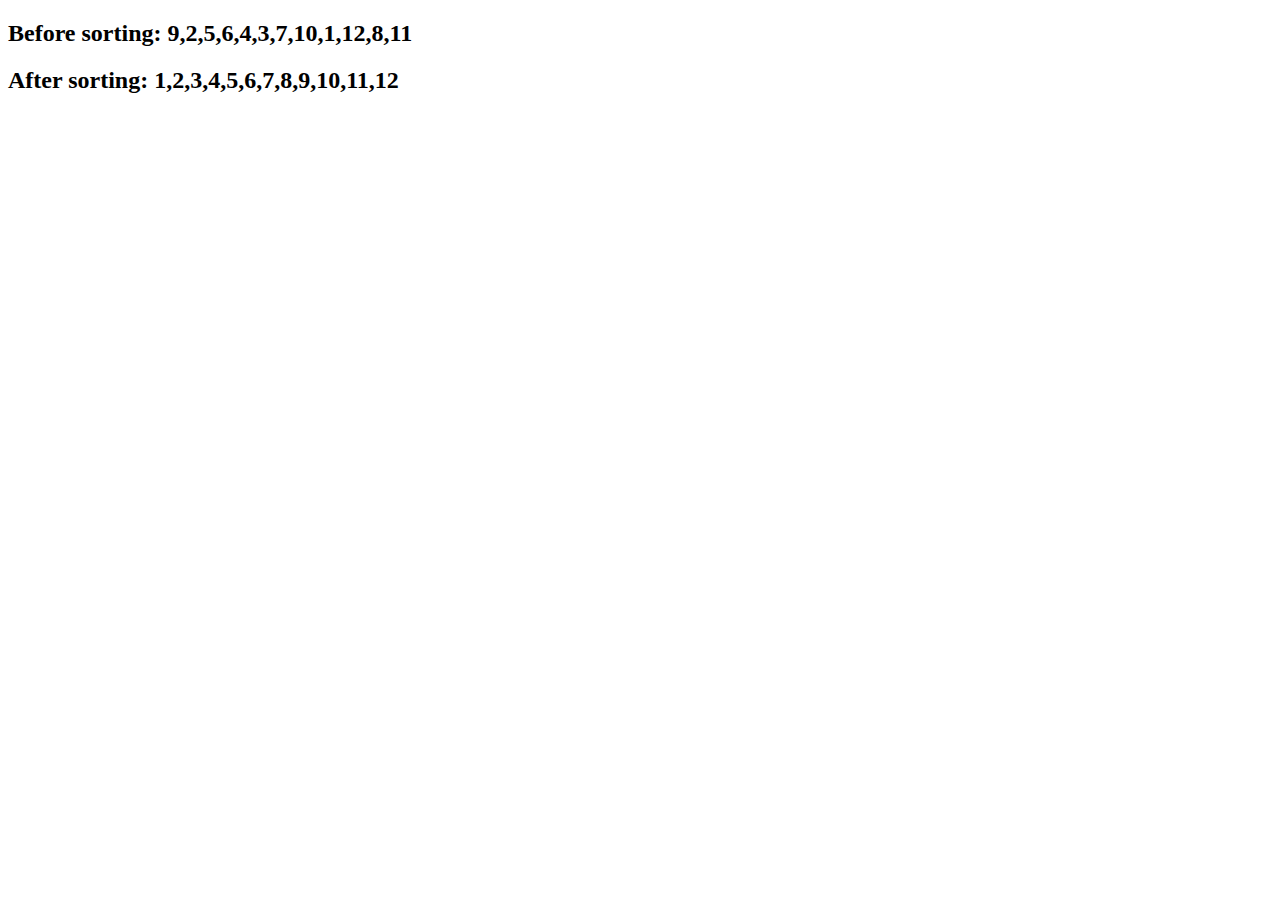
<file: algorithm/quicksort/index.html>
<!DOCTYPE html>
<html lang="en">
<head>
    <meta charset="UTF-8">
    <meta name="viewport" content="width=, initial-scale=1.0">
    <meta http-equiv="X-UA-Compatible" content="ie=edge">
    <title>Quicksort</title>
</head>
<body>
    <script src="quicksort.js"></script>
</body>
</html>
</file>
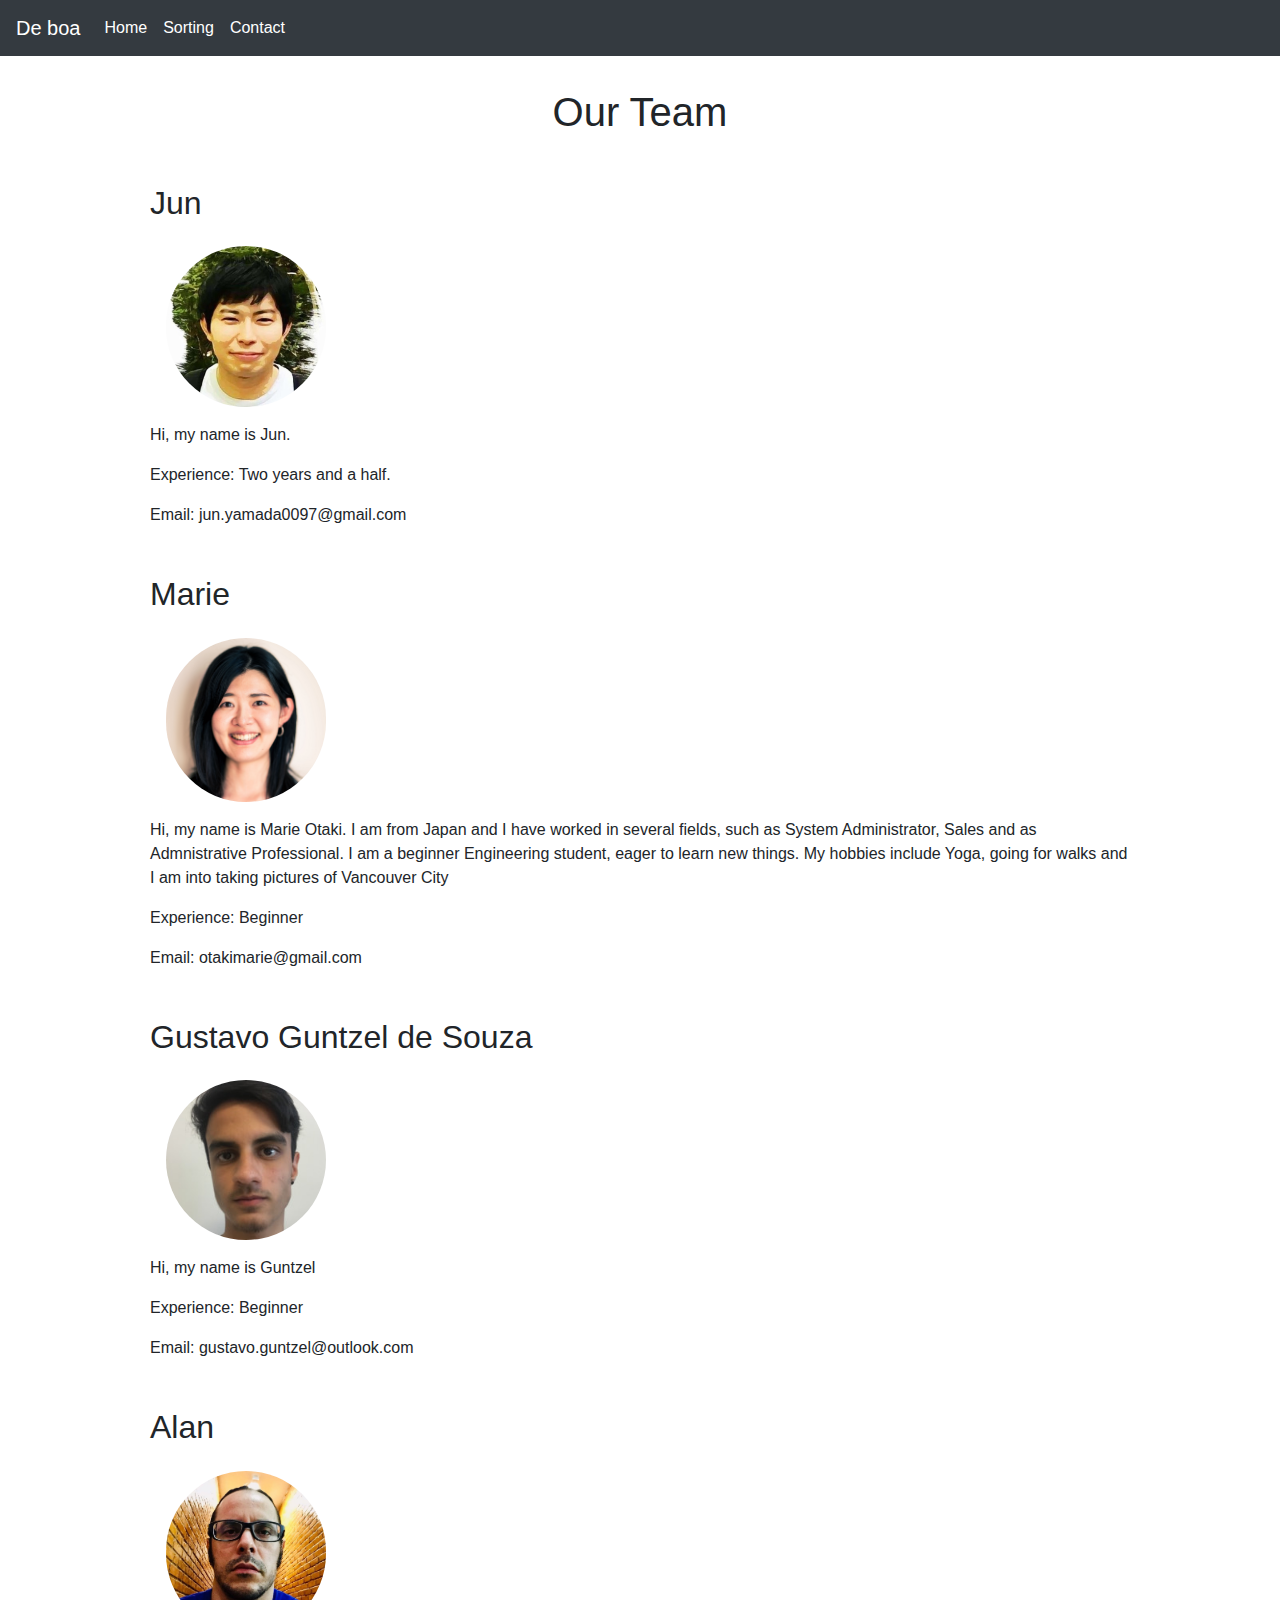
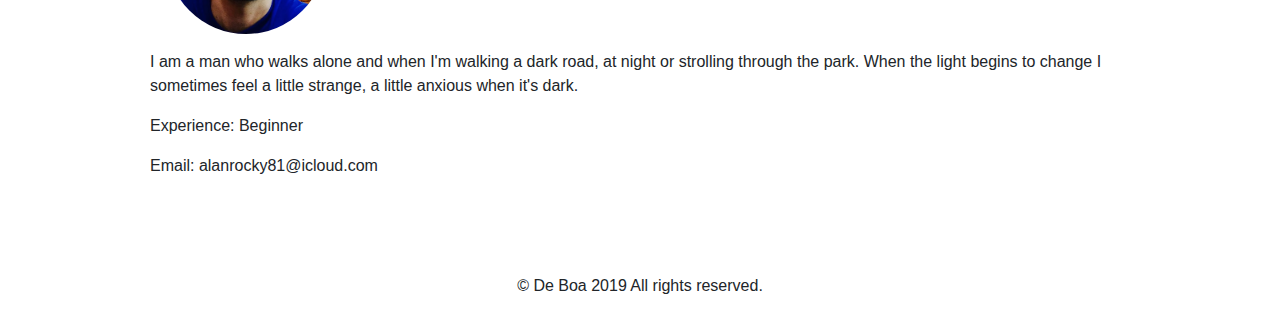
<file: contact.html>
<!DOCTYPE html>

<html lang="en">
  <head>
    <meta charset="UTF-8" />
    <meta name="viewport" content="width=device-width,initial-scale=1.0" />
    <meta http-equiv="X-UA-Compatible" content="ie=edge" />
    <link rel="stylesheet" href="./css/reset.css" />
    <link
      rel="stylesheet"
      href="https://stackpath.bootstrapcdn.com/bootstrap/4.3.1/css/bootstrap.min.css"
      integrity="sha384-ggOyR0iXCbMQv3Xipma34MD+dH/1fQ784/j6cY/iJTQUOhcWr7x9JvoRxT2MZw1T"
      crossorigin="anonymous"
    />
    <link rel="stylesheet" href="./css/contact.css" />
    <title>Contact - Algorithm Project</title>
  </head>
  <body>
    <header>
      <nav class="navbar navbar-expand-lg navbar-light bg-dark">
        <a class="navbar-brand text-white" href="index.html">De boa</a>
        <button
          class="navbar-toggler"
          type="button"
          data-toggle="collapse"
          data-target="#navbarNavAltMarkup"
          aria-controls="navbarNavAltMarkup"
          aria-expanded="false"
          aria-label="Toggle navigation"
        >
          <span class="navbar-toggler-icon"></span>
        </button>
        <div
          class="collapse navbar-collapse text-white"
          id="navbarNavAltMarkup"
        >
          <div class="navbar-nav">
            <a class="nav-item nav-link active text-white" href="index.html"
              >Home</a
            >
            <a class="nav-item nav-link text-white" href="sorting.html"
              >Sorting</a
            >
            <a class="nav-item nav-link text-white" href="contact.html"
              >Contact</a
            >
          </div>
        </div>
      </nav>
    </header>
    <div class="container">
      <h1>Our Team</h1>
      <ul>
        <li>
          <h2>Jun</h2>
          <img src="./images/jun.jpg" alt="Jun's picture" />
          <p>Hi, my name is Jun.</p>
          <p>Experience: Two years and a half.</p>
          <p>Email: jun.yamada0097@gmail.com</p>
        </li>
        <li>
          <h2>Marie</h2>
          <img src="./images/marie.jpg" alt="Marie's picture" />
          <p>
            Hi, my name is Marie Otaki. I am from Japan and I have worked in
            several fields, such as System Administrator, Sales and as
            Admnistrative Professional. I am a beginner Engineering student,
            eager to learn new things. My hobbies include Yoga, going for walks
            and I am into taking pictures of Vancouver City
          </p>
          <p>Experience: Beginner</p>
          <p>Email: otakimarie@gmail.com</p>
        </li>
        <li>
          <h2>Gustavo Guntzel de Souza</h2>
          <img src="./images/gustavo.png" alt="Guntzel's picture" />
          <p>Hi, my name is Guntzel</p>
          <p>Experience: Beginner</p>
          <p>Email: gustavo.guntzel@outlook.com</p>
        </li>
        <li>
          <h2>Alan</h2>
          <img src="./images/alan.jpg" alt="Alan's picture" />
          <p>
            I am a man who walks alone and when I'm walking a dark road, at
            night or strolling through the park. When the light begins to change
            I sometimes feel a little strange, a little anxious when it's dark.
          </p>
          <p>Experience: Beginner</p>
          <p>Email: alanrocky81@icloud.com</p>
        </li>
      </ul>
    </div>
    <footer>
      <div class="footer-copyright text-center py-3">
        &copy; De Boa 2019 All rights reserved.
      </div>
    </footer>
    <script
      src="https://code.jquery.com/jquery-3.4.1.min.js"
      integrity="sha256-CSXorXvZcTkaix6Yvo6HppcZGetbYMGWSFlBw8HfCJo="
      crossorigin="anonymous"
    ></script>
    <script
      src="https://cdnjs.cloudflare.com/ajax/libs/popper.js/1.14.7/umd/popper.min.js"
      integrity="sha384-UO2eT0CpHqdSJQ6hJty5KVphtPhzWj9WO1clHTMGa3JDZwrnQq4sF86dIHNDz0W1"
      crossorigin="anonymous"
    ></script>
    <script
      src="https://stackpath.bootstrapcdn.com/bootstrap/4.3.1/js/bootstrap.min.js"
      integrity="sha384-JjSmVgyd0p3pXB1rRibZUAYoIIy6OrQ6VrjIEaFf/nJGzIxFDsf4x0xIM+B07jRM"
      crossorigin="anonymous"
    ></script>
  </body>
</html>
</file>
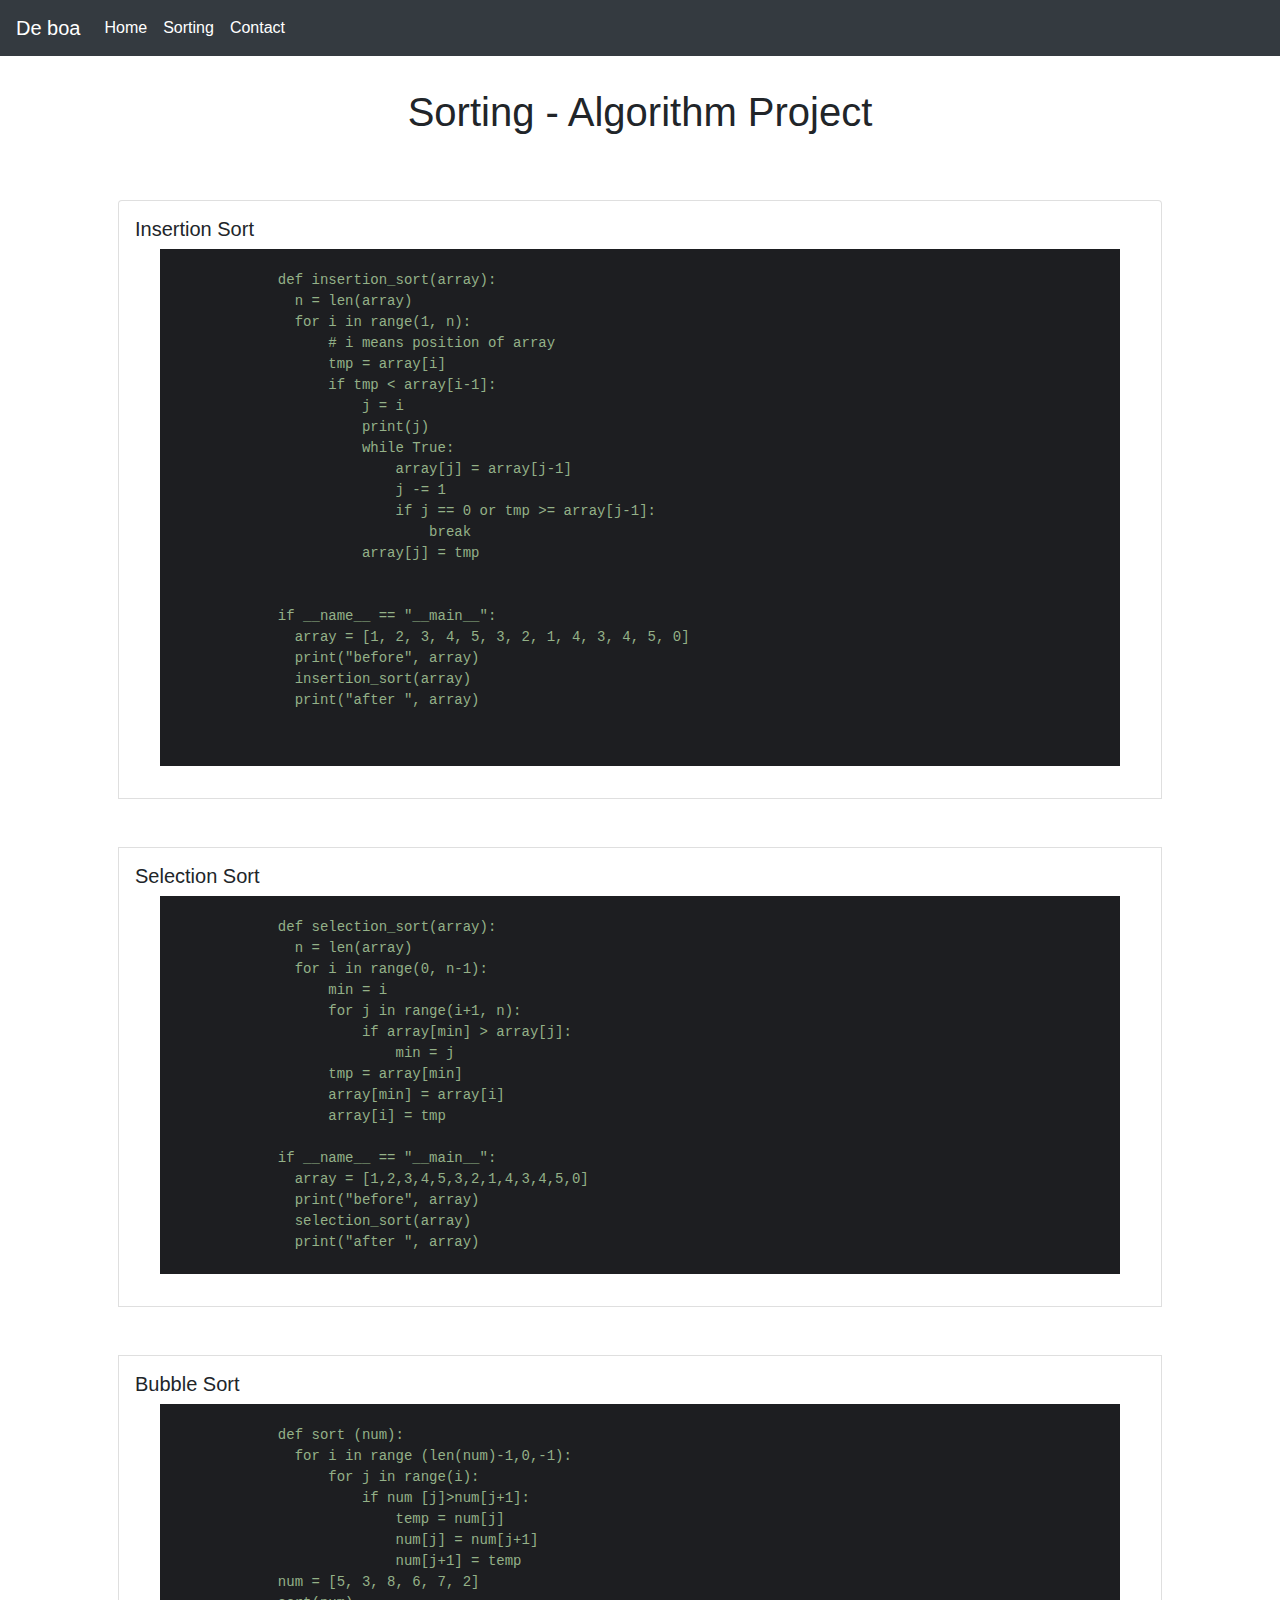
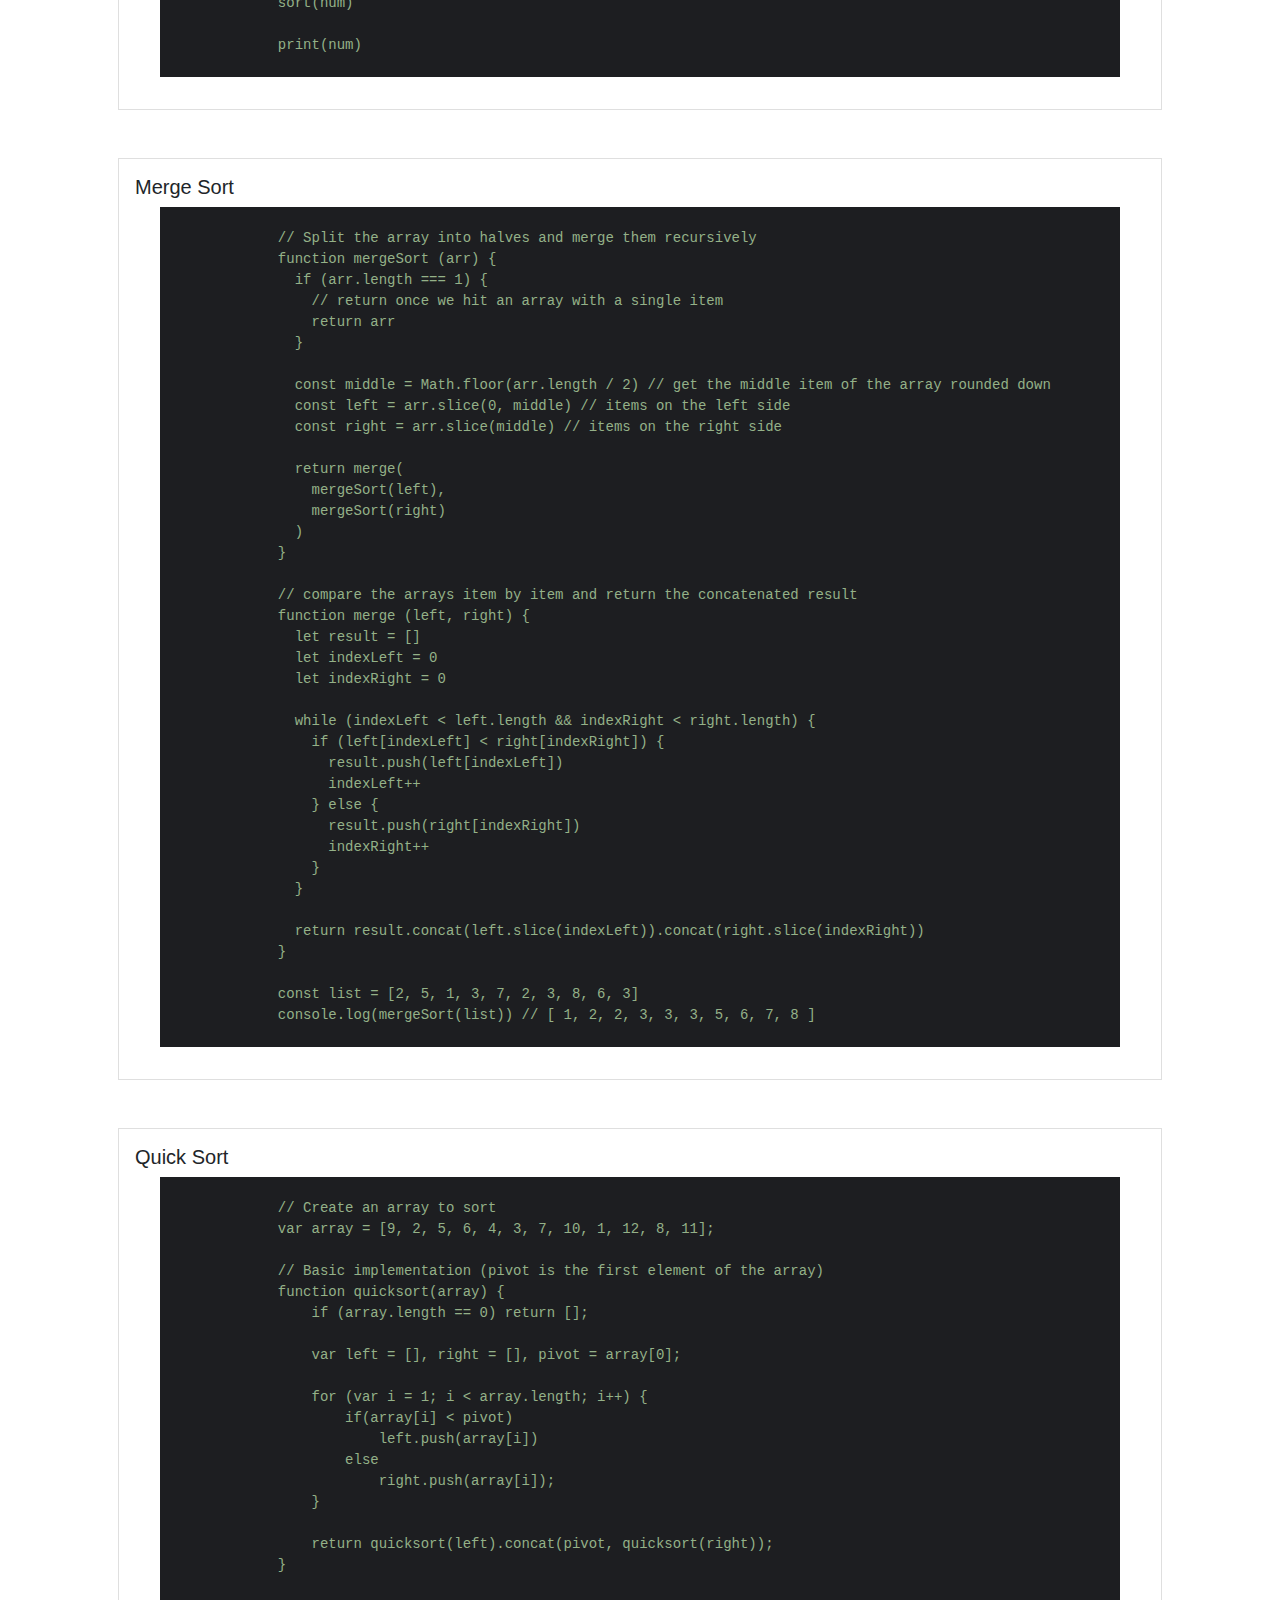
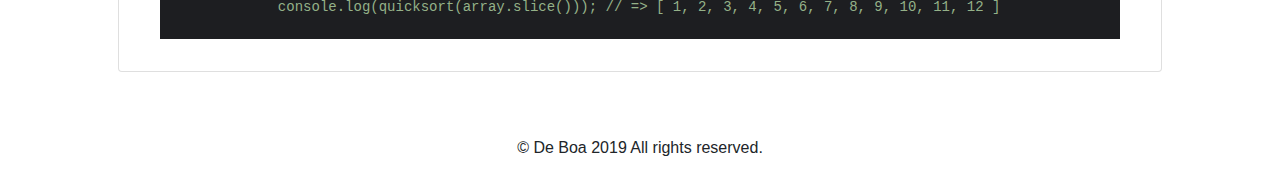
<file: sorting.html>
<!DOCTYPE html>
<html lang="en">
  <head>
    <meta charset="utf-8" />
    <meta
      name="viewport"
      content="width=device-width, initial-scale=1, shrink-to-fit=no"
    />
    <title>Sorting</title>
    <link rel="stylesheet" href="./css/reset.css" />
    <link
      rel="stylesheet"
      href="https://stackpath.bootstrapcdn.com/bootstrap/4.3.1/css/bootstrap.min.css"
      integrity="sha384-ggOyR0iXCbMQv3Xipma34MD+dH/1fQ784/j6cY/iJTQUOhcWr7x9JvoRxT2MZw1T"
      crossorigin="anonymous"
    />
    <link rel="stylesheet" href="css/sorting.css" />
  </head>
  <body>
    <header>
        <nav class="navbar navbar-expand-lg navbar-light bg-dark">
          <a class="navbar-brand text-white" href="index.html">De boa</a>
          <button
            class="navbar-toggler"
            type="button"
            data-toggle="collapse"
            data-target="#navbarNavAltMarkup"
            aria-controls="navbarNavAltMarkup"
            aria-expanded="false"
            aria-label="Toggle navigation"
          >
            <span class="navbar-toggler-icon"></span>
          </button>
          <div class="collapse navbar-collapse text-white" id="navbarNavAltMarkup">
            <div class="navbar-nav">
              <a class="nav-item nav-link active text-white" href="index.html">Home</a>
              <a class="nav-item nav-link text-white" href="sorting.html">Sorting</a>
              <a class="nav-item nav-link text-white" href="contact.html">Contact</a>
            </div>
          </div>
        </nav>
      </header>
    <div class="container">
      <h1>Sorting - Algorithm Project</h1>
      <!-- <nav>
        <li><a href="#insertion">Insertion Sort</a></li>
        <li><a href="#selection">Selection Sort</a></li>
        <li><a href="#bubble">Bubble Sort</a></li>
        <li><a href="#merge">Merge Sort</a></li>
        <li><a href="#quick">Quick Sort</a></li>
      </nav> -->

      <ul class="list-group">
        <li class="list-group-item" id="insertion">
          <h5>Insertion Sort</h5>
          <section class="code">
            <pre><code>
              def insertion_sort(array):
                n = len(array)
                for i in range(1, n):
                    # i means position of array
                    tmp = array[i]
                    if tmp < array[i-1]:
                        j = i
                        print(j)
                        while True:
                            array[j] = array[j-1]
                            j -= 1
                            if j == 0 or tmp >= array[j-1]:
                                break
                        array[j] = tmp
            
            
              if __name__ == "__main__":
                array = [1, 2, 3, 4, 5, 3, 2, 1, 4, 3, 4, 5, 0]
                print("before", array)
                insertion_sort(array)
                print("after ", array)
          </code><pre>
          </section>
        </li>
        <li class="list-group-item" id="selection">
          <h5>Selection Sort</h5>
          <section class="code">
            <pre><code>
              def selection_sort(array):
                n = len(array)
                for i in range(0, n-1):
                    min = i
                    for j in range(i+1, n):
                        if array[min] > array[j]:
                            min = j
                    tmp = array[min]
                    array[min] = array[i]
                    array[i] = tmp
            
              if __name__ == "__main__":
                array = [1,2,3,4,5,3,2,1,4,3,4,5,0]
                print("before", array)
                selection_sort(array)
                print("after ", array)
            </code></pre>
          </section>
        </li>
        <li class="list-group-item" id="bubble">
          <h5>Bubble Sort</h5>
          <section class="code">
            <pre><code>
              def sort (num):
                for i in range (len(num)-1,0,-1):
                    for j in range(i):
                        if num [j]>num[j+1]:
                            temp = num[j]
                            num[j] = num[j+1]
                            num[j+1] = temp
              num = [5, 3, 8, 6, 7, 2]
              sort(num)

              print(num)
            </code></pre>
          </section>
        </li>
        <li class="list-group-item" id="merge">
          <h5>Merge Sort</h5>
          <section class="code">
            <pre><code>
              // Split the array into halves and merge them recursively 
              function mergeSort (arr) {
                if (arr.length === 1) {
                  // return once we hit an array with a single item
                  return arr
                }

                const middle = Math.floor(arr.length / 2) // get the middle item of the array rounded down
                const left = arr.slice(0, middle) // items on the left side
                const right = arr.slice(middle) // items on the right side

                return merge(
                  mergeSort(left),
                  mergeSort(right)
                )
              }

              // compare the arrays item by item and return the concatenated result
              function merge (left, right) {
                let result = []
                let indexLeft = 0
                let indexRight = 0

                while (indexLeft < left.length && indexRight < right.length) {
                  if (left[indexLeft] < right[indexRight]) {
                    result.push(left[indexLeft])
                    indexLeft++
                  } else {
                    result.push(right[indexRight])
                    indexRight++
                  }
                }

                return result.concat(left.slice(indexLeft)).concat(right.slice(indexRight))
              }

              const list = [2, 5, 1, 3, 7, 2, 3, 8, 6, 3]
              console.log(mergeSort(list)) // [ 1, 2, 2, 3, 3, 3, 5, 6, 7, 8 ]
            </code></pre>
          </section>
        </li>
        <li class="list-group-item" id="quick">
          <h5>Quick Sort</h5>
          <section class="code">
            <pre><code>      
              // Create an array to sort
              var array = [9, 2, 5, 6, 4, 3, 7, 10, 1, 12, 8, 11];

              // Basic implementation (pivot is the first element of the array)
              function quicksort(array) {
                  if (array.length == 0) return [];

                  var left = [], right = [], pivot = array[0];

                  for (var i = 1; i < array.length; i++) {
                      if(array[i] < pivot)
                          left.push(array[i])
                      else
                          right.push(array[i]);
                  }

                  return quicksort(left).concat(pivot, quicksort(right));
              }

              console.log(quicksort(array.slice())); // => [ 1, 2, 3, 4, 5, 6, 7, 8, 9, 10, 11, 12 ]
            </code></pre>
          </section>
        </li>
      </ul>
    </div>
    <footer>
        <div class="footer-copyright text-center py-3">
          &copy; De Boa 2019 All rights reserved.
        </div>
      </footer>
    <script
      src="https://code.jquery.com/jquery-3.4.1.min.js"
      integrity="sha256-CSXorXvZcTkaix6Yvo6HppcZGetbYMGWSFlBw8HfCJo="
      crossorigin="anonymous"
    ></script>
    <script
      src="https://cdnjs.cloudflare.com/ajax/libs/popper.js/1.14.7/umd/popper.min.js"
      integrity="sha384-UO2eT0CpHqdSJQ6hJty5KVphtPhzWj9WO1clHTMGa3JDZwrnQq4sF86dIHNDz0W1"
      crossorigin="anonymous"
    ></script>
    <script
      src="https://stackpath.bootstrapcdn.com/bootstrap/4.3.1/js/bootstrap.min.js"
      integrity="sha384-JjSmVgyd0p3pXB1rRibZUAYoIIy6OrQ6VrjIEaFf/nJGzIxFDsf4x0xIM+B07jRM"
      crossorigin="anonymous"
    ></script>
  </body>
</html>
</file>
<file: css/contact.css>
.container {
  padding: 2em;
}
h1 {
  text-align: center;
}

ul {
  margin: 3em;
}

li {
  margin-top: 3em;
}

img {
  margin: 1em;
  width: 10em;
  border-radius: 20em;
}
</file>
<file: css/sorting.css>
.container {
  padding: 2em;
}

.container > h1 {
  text-align: center;
  padding-bottom: 1em;
}

.container > nav {
  display: block;
  padding-bottom: 3em;
}

.container > nav > li {
  padding: 1em;
}

.list-group {
  padding: 1em;
}

.list-group > li {
  padding: 1em;
  margin-bottom: 3em;
}

.list-group > .list-group-item > section.code {
  width: 95%;
  height: auto;
  margin: 0 auto;
  background: #1d1e21;
}

.list-group > .list-group-item > section > pre {
  color: #94b188;
}
</file>
